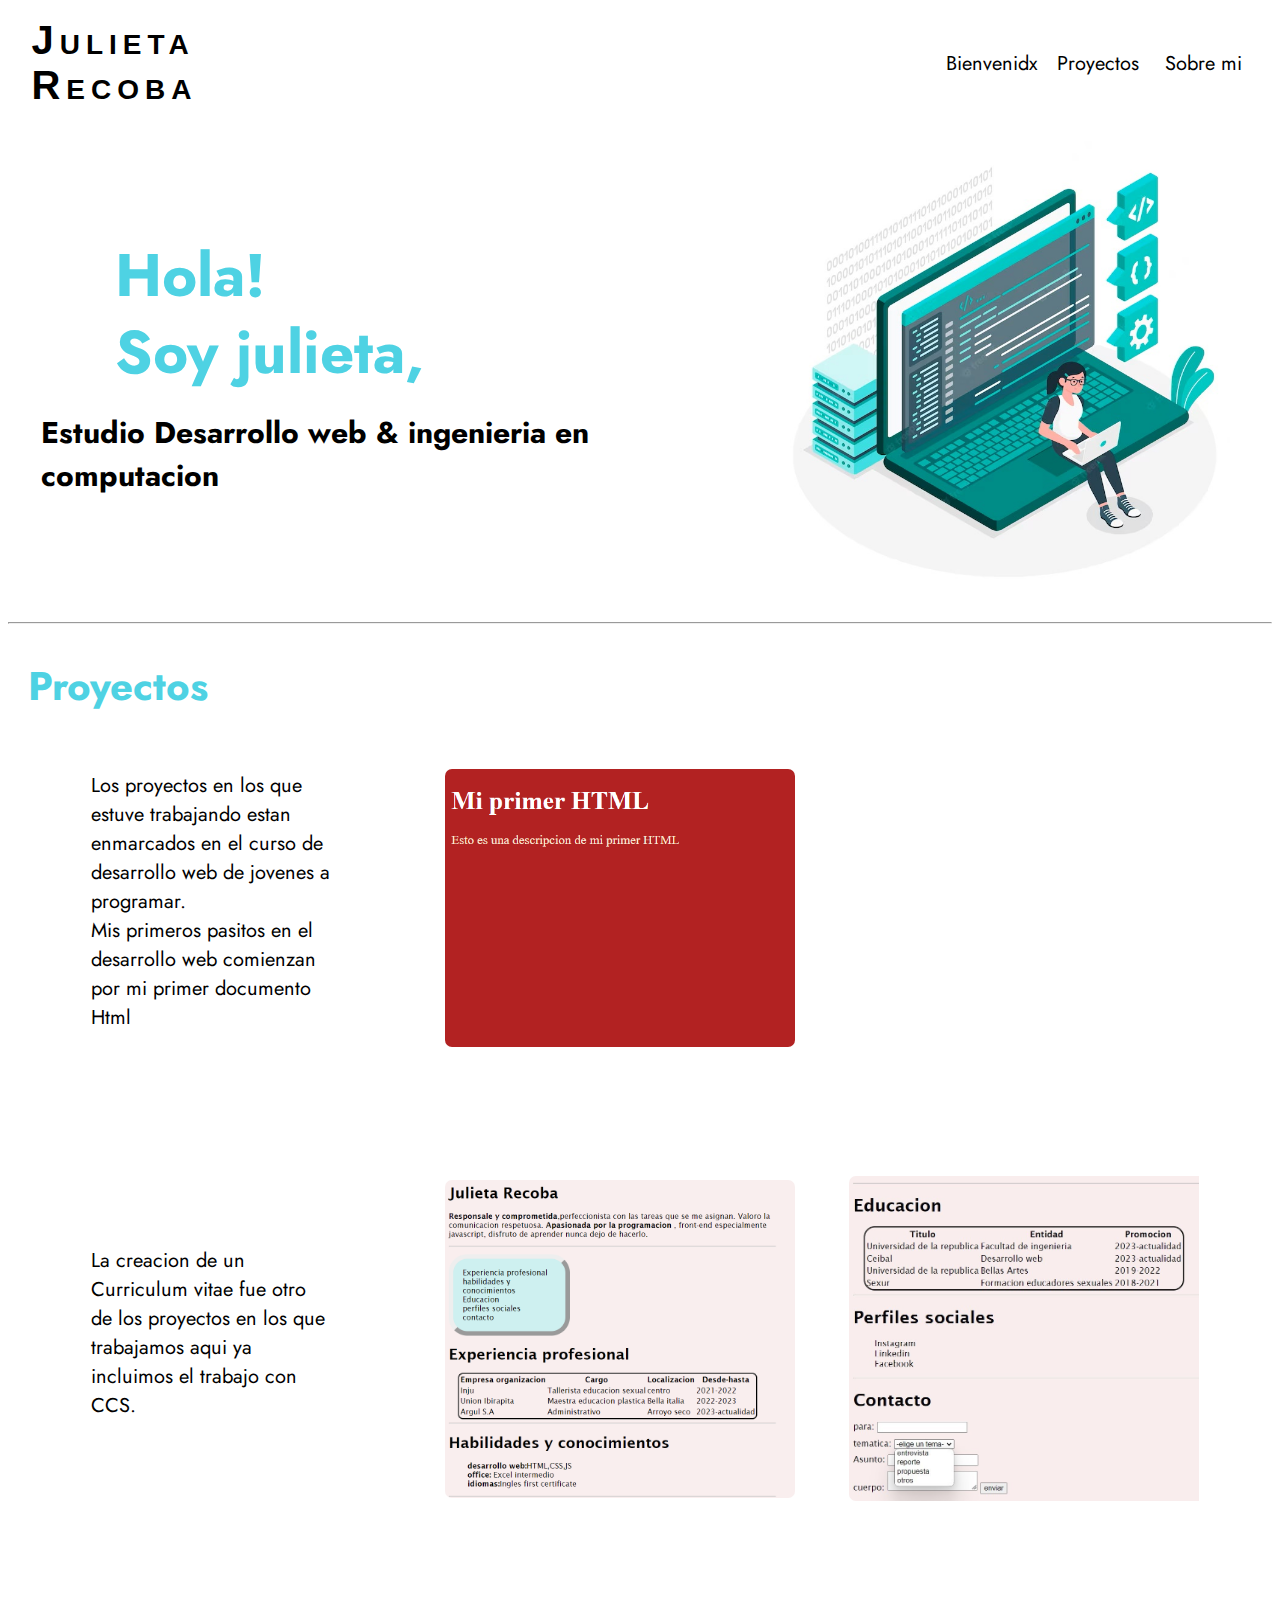
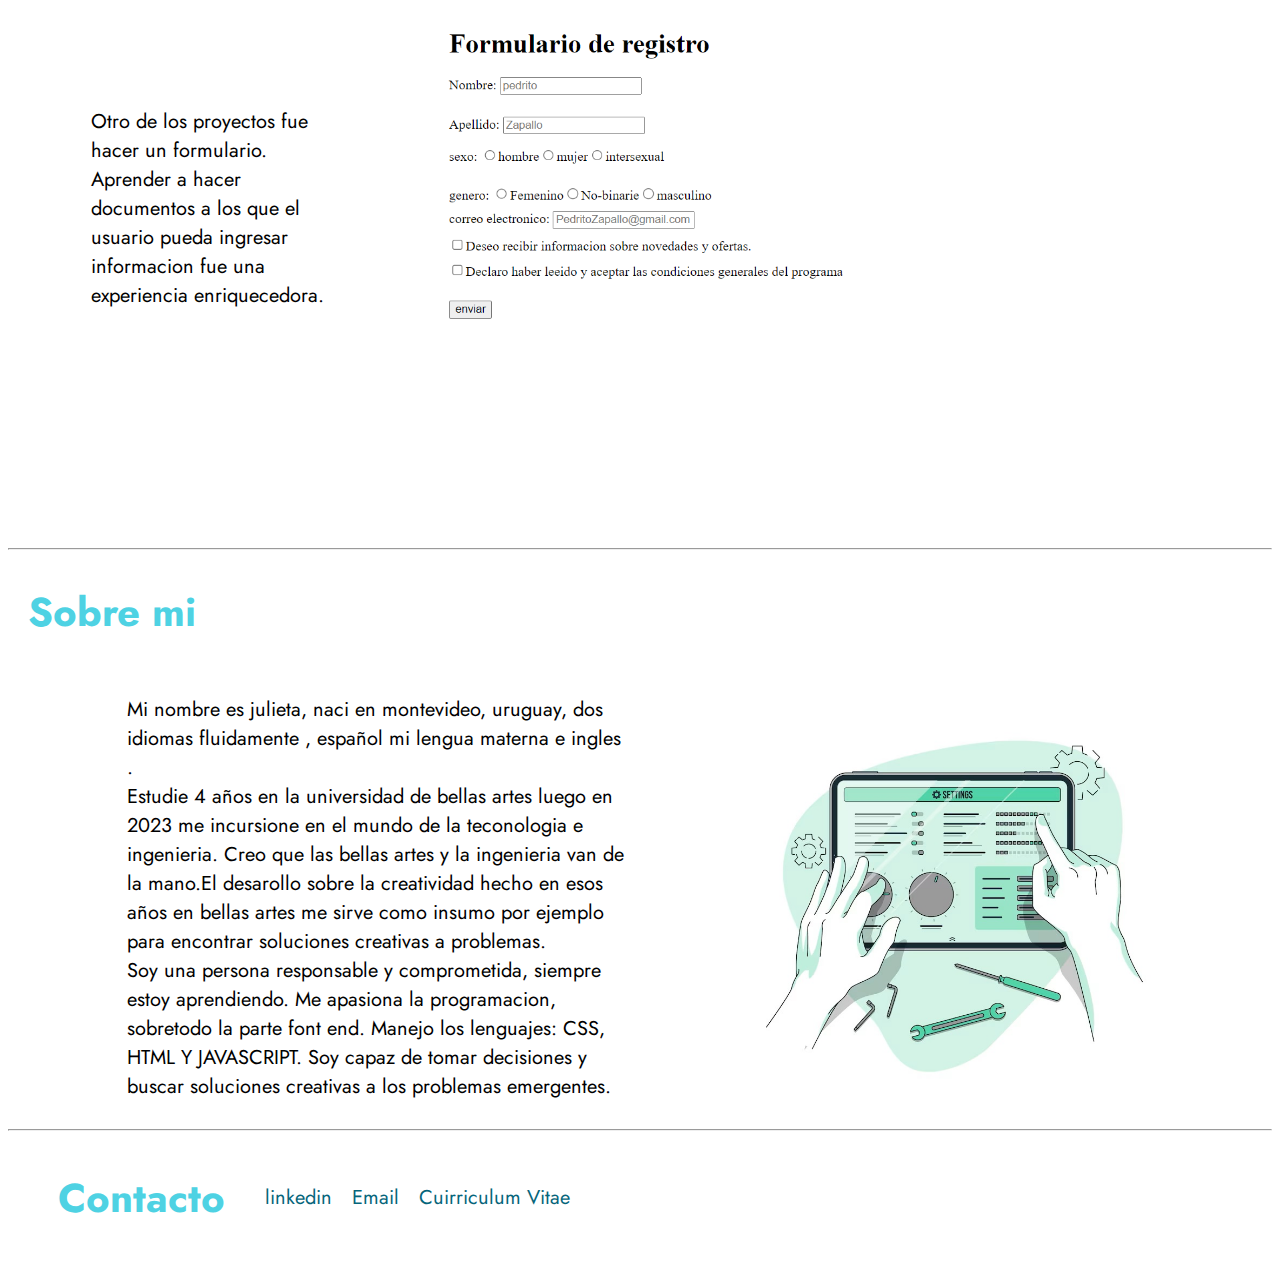
<file: index.html>
<!DOCTYPE html>
<html lang="en">
<head>
    <meta charset="UTF-8">
    <meta name="viewport" content="width=device-width, initial-scale=1.0">
    <title>Julieta Recoba</title>
    <link rel="stylesheet" href="style.css">
    <link rel="preconnect" href="https://fonts.googleapis.com">
    <link rel="preconnect" href="https://fonts.gstatic.com" crossorigin>
    <link href="https://fonts.googleapis.com/css2?family=Jost&family=Slabo+27px&display=swap" rel="stylesheet">
   

</head>
<body>

    <header>
        <div>
            <h1 class="name">Julieta Recoba</h1>
        </div>
    <nav>
        <ul class="navmenu">
            <li  id="bienv"><a href=#bienvenidx>Bienvenidx</a>
            <li id="proy"><a href=#proyectos> Proyectos</a></li>
            <li id="mi"><a href="#camino">Sobre mi</a></li>
        </ul>
    </nav>

    </header>

    <table>
        <tr>
            <td class="col1">
                <h1 id="bienvenidx" class="htext">Hola! </h1>
                <h1 class="htext" id="ju">Soy julieta,</h1>
                <h2 class="htext"> Estudio Desarrollo web & ingenieria en computacion </h2>
                
           
            <td class="col2">
                <img  src="ilustracion-concepto-codificar_114360-939.jpg" alt="ejemplo" width="450px" >
            </td>
 
        </tr>
        
    </table>
   
    <hr>
    <h2 id="proyectos">Proyectos</h2>
    <table class="t2">
        <tr class="proy1">
            <td>
                <p >Los proyectos en los que estuve trabajando estan enmarcados en el curso de desarrollo web de jovenes a programar.<br>
                Mis primeros pasitos en el desarrollo web comienzan por mi primer documento Html</p>
            </td>
            <td>
                <img src="mi primerhtml.png" width="350px">
            </td>
            
        </tr>
        <tr>
            <td>
                <p > La creacion de un Curriculum vitae fue otro de los proyectos en los que trabajamos aqui ya incluimos el trabajo con CCS.</p>
            </td>
            <td>
                <img src="cv1.png" width="350px">
                
                
            </td>

            <td>
                <img id="img2" src="cv2.jpg" width="350px">
            </td>

        </tr>
        <tr>
            <td>
                <p >Otro de los proyectos fue hacer un formulario. Aprender a hacer documentos a los que el usuario pueda ingresar informacion fue una experiencia enriquecedora.</p>
            </td>
            <td>
                <img src="formularioderegistro.png" width="400px">
            </td>
            <tr>
                
            </tr>
    </table>
        

    <hr>
    
    <h2 id="camino">Sobre mi</h2>
    <div class="cuerpo">
        <p class="yo">
            Mi nombre es julieta, naci en montevideo, uruguay, dos idiomas fluidamente , español mi lengua materna e ingles .<br>
            Estudie 4 años en la universidad de bellas artes luego en 2023
            me incursione en el mundo de la teconologia e ingenieria. Creo que las bellas artes y la ingenieria van de la
            mano.El desarollo sobre la creatividad hecho en esos años en bellas artes me sirve como insumo por ejemplo para encontrar soluciones creativas a problemas.<br>
            
            Soy una persona responsable y comprometida, siempre estoy aprendiendo. Me apasiona la programacion, sobretodo la parte font end. Manejo los lenguajes: CSS, HTML Y JAVASCRIPT.
            Soy capaz de tomar decisiones y  buscar soluciones creativas a  los problemas emergentes.
            
        </p>
            <img src="ilustracion manos.jpg" width="400px">
    </div>
    
    
    <hr>
    <div>
        <a href="formcontacto.html"><h2 id="">Contacto</h2></a>
        <a href="linkedin">linkedin</a>
        <a href="email">Email</a>
        <a href="CV">Cuirriculum Vitae</a>
    </div>
    <script type="text/javascript">
        window.addEventListener("scroll", function () {
        var header = document.querySelector("header");
        header.classList.toggle("abajo",window.scrollY>0)
    })</script>

</body>
</html>
</file>
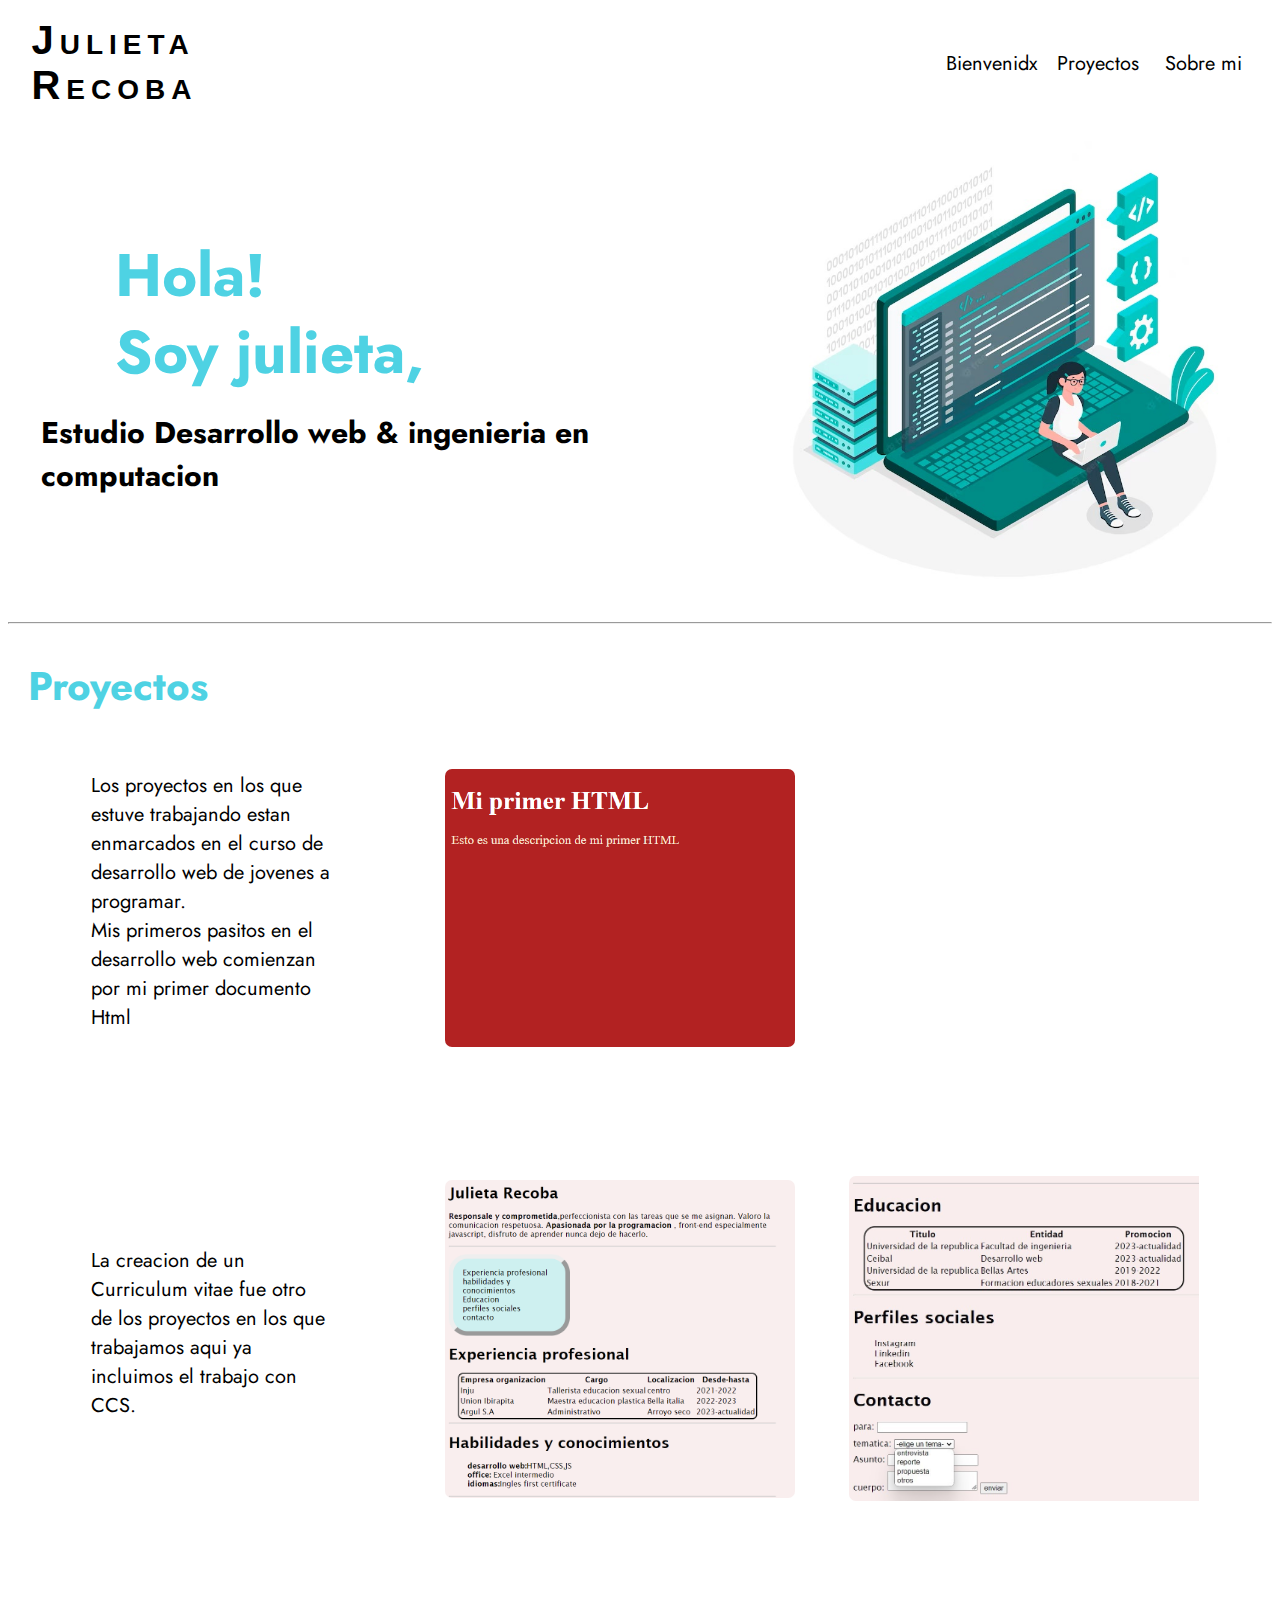
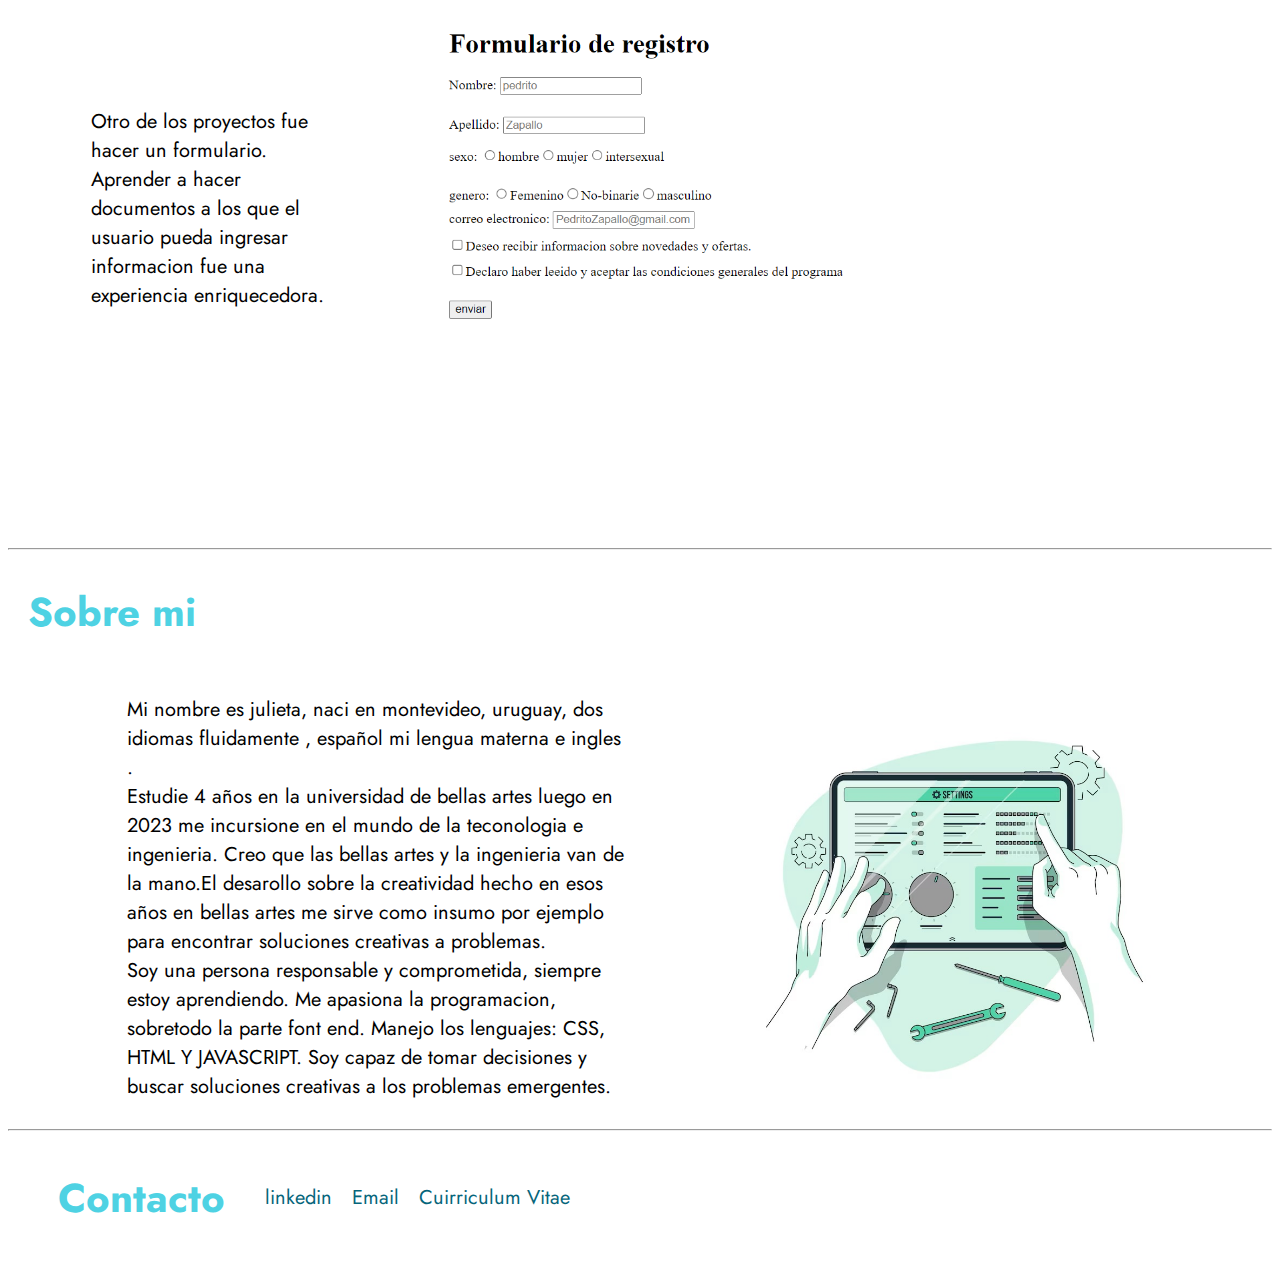
<file: portfolio.html>
<!DOCTYPE html>
<html lang="en">
<head>
    <meta charset="UTF-8">
    <meta name="viewport" content="width=device-width, initial-scale=1.0">
    <title>Julieta Recoba</title>
    <link rel="stylesheet" href="style.css">
    <link rel="preconnect" href="https://fonts.googleapis.com">
    <link rel="preconnect" href="https://fonts.gstatic.com" crossorigin>
    <link href="https://fonts.googleapis.com/css2?family=Jost&family=Slabo+27px&display=swap" rel="stylesheet">
   

</head>
<body>

    <header>
        <div>
            <h1 class="name">Julieta Recoba</h1>
        </div>
    <nav>
        <ul class="navmenu">
            <li  id="bienv"><a href=#bienvenidx>Bienvenidx</a>
            <li id="proy"><a href=#proyectos> Proyectos</a></li>
            <li id="mi"><a href="#camino">Sobre mi</a></li>
        </ul>
    </nav>

    </header>

    <table>
        <tr>
            <td class="col1">
                <h1 id="bienvenidx" class="htext">Hola! </h1>
                <h1 class="htext" id="ju">Soy julieta,</h1>
                <h2 class="htext"> Estudio Desarrollo web & ingenieria en computacion </h2>
                
           
            <td class="col2">
                <img  src="ilustracion-concepto-codificar_114360-939.jpg" alt="ejemplo" width="450px" >
            </td>
 
        </tr>
        
    </table>
   
    <hr>
    <h2 id="proyectos">Proyectos</h2>
    <table class="t2">
        <tr class="proy1">
            <td>
                <p >Los proyectos en los que estuve trabajando estan enmarcados en el curso de desarrollo web de jovenes a programar.<br>
                Mis primeros pasitos en el desarrollo web comienzan por mi primer documento Html</p>
            </td>
            <td>
                <img src="mi primerhtml.png" width="350px">
            </td>
            
        </tr>
        <tr>
            <td>
                <p > La creacion de un Curriculum vitae fue otro de los proyectos en los que trabajamos aqui ya incluimos el trabajo con CCS.</p>
            </td>
            <td>
                <img src="cv1.png" width="350px">
                
                
            </td>

            <td>
                <img id="img2" src="cv2.jpg" width="350px">
            </td>

        </tr>
        <tr>
            <td>
                <p >Otro de los proyectos fue hacer un formulario. Aprender a hacer documentos a los que el usuario pueda ingresar informacion fue una experiencia enriquecedora.</p>
            </td>
            <td>
                <img src="formularioderegistro.png" width="400px">
            </td>
            <tr>
                
            </tr>
    </table>
        

    <hr>
    
    <h2 id="camino">Sobre mi</h2>
    <div class="cuerpo">
        <p class="yo">
            Mi nombre es julieta, naci en montevideo, uruguay, dos idiomas fluidamente , español mi lengua materna e ingles .<br>
            Estudie 4 años en la universidad de bellas artes luego en 2023
            me incursione en el mundo de la teconologia e ingenieria. Creo que las bellas artes y la ingenieria van de la
            mano.El desarollo sobre la creatividad hecho en esos años en bellas artes me sirve como insumo por ejemplo para encontrar soluciones creativas a problemas.<br>
            
            Soy una persona responsable y comprometida, siempre estoy aprendiendo. Me apasiona la programacion, sobretodo la parte font end. Manejo los lenguajes: CSS, HTML Y JAVASCRIPT.
            Soy capaz de tomar decisiones y  buscar soluciones creativas a  los problemas emergentes.
            
        </p>
            <img src="ilustracion manos.jpg" width="400px">
    </div>
    
    
    <hr>
    <div>
        <a href="formcontacto.html"><h2 id="">Contacto</h2></a>
        <a href="linkedin">linkedin</a>
        <a href="email">Email</a>
        <a href="CV">Cuirriculum Vitae</a>
    </div>
    <script type="text/javascript">
        window.addEventListener("scroll", function () {
        var header = document.querySelector("header");
        header.classList.toggle("abajo",window.scrollY>0)
    })</script>

</body>
</html>
</file>
<file: style.css>
.name {
font-family: Arial, Helvetica, sans-serif;
font-size:40px;
font-weight: 700;
letter-spacing: 6px;
font-variant:small-caps;
color:#000000;
padding: 1%;
list-style: none;
}
.navmenu{
   transition: all 0.3s;
   list-style: none;
}
.navmenu li a{
   text-decoration: none;
   color: #000000;
}
.navmenu li{
padding: 10px;
display: inline-block;
}   

header{
   display:flex;
   justify-content: space-between;
   align-items: center;
   height: 70px;
   padding: 20px 20px;
   font-family: 'Jost', sans-serif;
   font-size: 20px;
   transition: 0.5s;
   position: relative;
}

#mi:hover{
   background-color:rgb(124, 252, 239) ;
   transform: scale(1.1);
}
#bienv:hover {
   background-color: rgb(73, 232, 195);
   transform: scale(1.1);
}
#proy:hover {
   background-color: #4ed2e3;
   transform: scale(1.1);
 }
table{
   margin: 20px 30px;
   display: flex;
   font-family: 'Jost', sans-serif;
   font-size: 20px;
   width: 100%;
   
}
table h1{
   text-indent: 10%;
   line-height: 60%;
   color:#4ed2e3
}


.col1 h1{
   font-size: 60px;
   justify-self: unset;
}
.col1 h2{
  max-width: 80%;
   font-size: 30px;
}

#proyectos{
   font-size: 40px;
   color: #4ed2e3;
   font-family: 'Jost', sans-serif;
   padding-left: 20px;
}


.t2{
   margin: 20px 30px;
   display: flex;
   font-family: 'Jost', sans-serif;
   font-size: 20px;
   align-items: center;
   
   
}

.t2 p{
   padding-right: 100px;
   justify-content: space-around;
   padding-left: 50px;
   max-width: 60%;
   padding-bottom: 30%;

}

.t2 img{
   border-radius: 7px;
   margin-bottom: 100px;
   
}

.t2 #img2{
   padding-right: 100px;
}

#camino{
   font-family: 'Jost', sans-serif;
   color: #4ed2e3;
   font-size: 40px;
   padding-left: 20px;
}
 div {
   display: flex;
   justify-content: start;
   align-items: center;
   font-family: 'Jost', sans-serif;

 }
   .cuerpo{
   display: flex;
   justify-content: space-evenly;
   align-items: center;
   }

div p{
   max-width: 40%;
   font-size: 20px;
}

div h2{

font-family: 'Jost', sans-serif;
   color: #4ed2e3;
   font-size: 40px;
   padding-left: 20px;
   margin: 20px;
}
div a{
   text-decoration: none;
   color: rgb(6, 101, 123);
   font-size: 20px;
   padding: 10px;
}
header.abajo{
   background-color: #000000;



}

header.abajo div h1{
   color: aliceblue;
}
header.abajo ul a {
   color: aliceblue;
}
</file>
